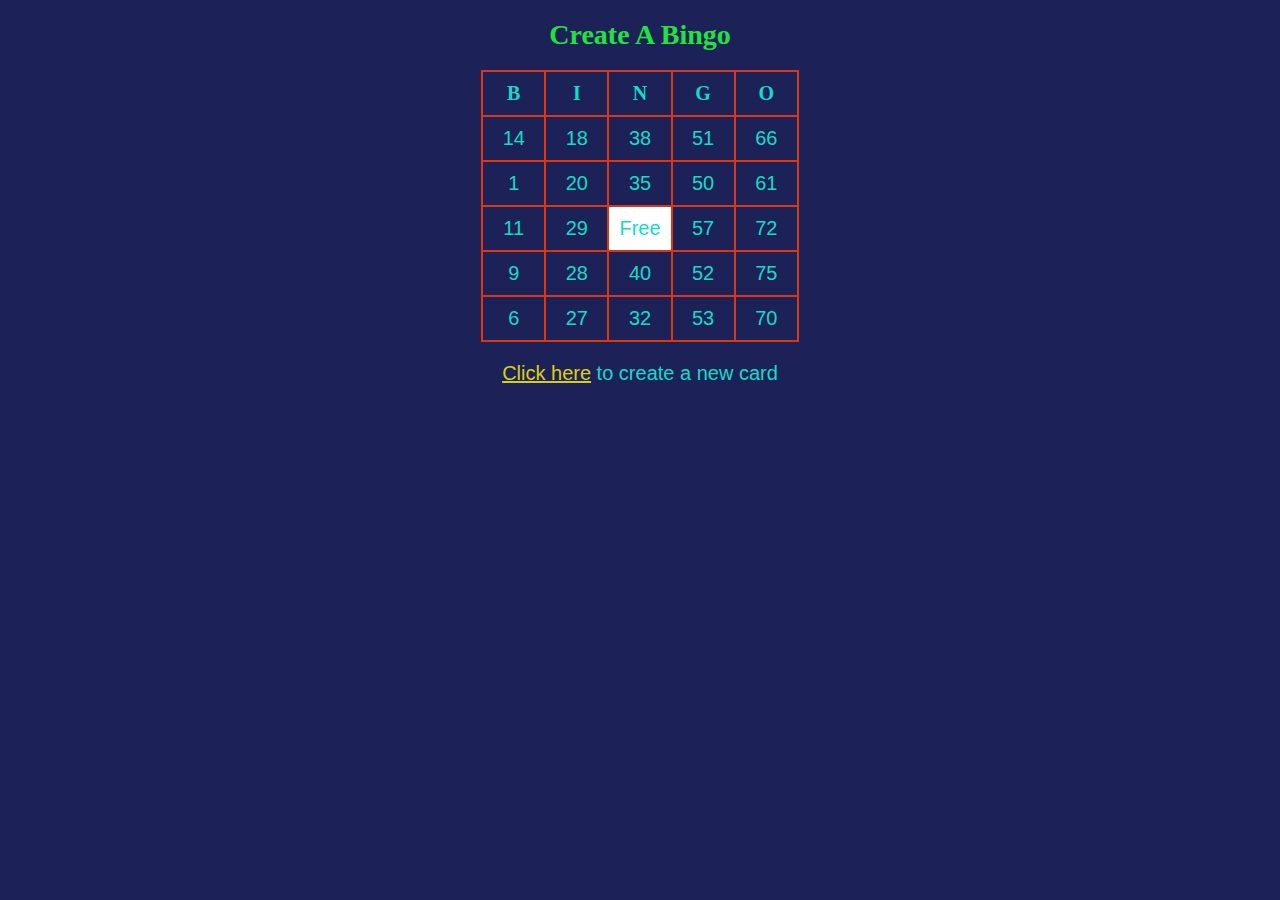
<file: CC/html/bingo.html>
<!DOCTYPE html>
<html>
<head>
<title>Make Your Own Bingo Card</title>
<link rel="stylesheet" href=../style/bingo.css />
</head>
<body>
<h1>Create A Bingo</h1>
<table>
	<tr>
		<th>B</th>
		<th>I</th>
		<th>N</th>
		<th>G</th>
		<th>O</th>
	</tr>
	<tr>
		<td id="square0">&nbsp;</td>
		<td id="square5">&nbsp;</td>
		<td id="square10">&nbsp;</td>
		<td id="square14">&nbsp;</td>
		<td id="square19">&nbsp;</td>
	</tr>
	<tr>
		<td id="square1">&nbsp;</td>
		<td id="square6">&nbsp;</td>
		<td id="square11">&nbsp;</td>
		<td id="square15">&nbsp;</td>
		<td id="square20">&nbsp;</td>
	</tr>
	<tr>
		<td id="square2">&nbsp;</td>
		<td id="square7">&nbsp;</td>
		<td id="free">Free</td>
		<td id="square16">&nbsp;</td>
		<td id="square21">&nbsp;</td>
	</tr>
	<tr>
		<td id="square3">&nbsp;</td>
		<td id="square8">&nbsp;</td>
		<td id="square12">&nbsp;</td>
		<td id="square17">&nbsp;</td>
		<td id="square22">&nbsp;</td>
	</tr>
	<tr>
		<td id="square4">&nbsp;</td>
		<td id="square9">&nbsp;</td>
		<td id="square13">&nbsp;</td>
		<td id="square18">&nbsp;</td>
		<td id="square23">&nbsp;</td>
	</tr>
</table>
<p><a href="bingo.html" id="reload">Click here</a> to create a new card</p>
<script src="../js/bingo.js"></script>
</body>
</html>
</file>
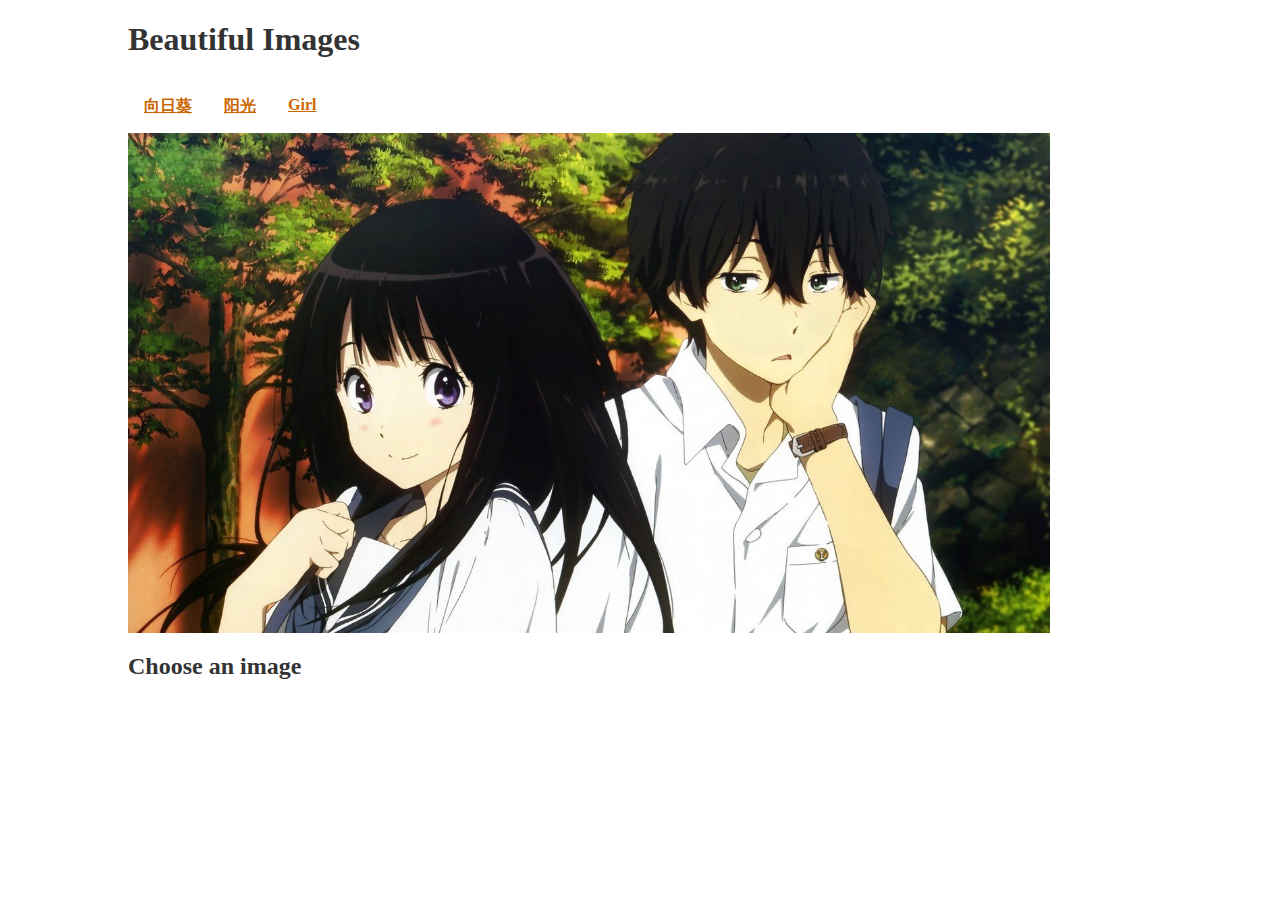
<file: CC/html/image.html>
﻿<!DOCTYPE HTML PUBLIC "-//W3C//DTD XHTML 1.0 Transitional//EN" "http://www.w3.org/TR/xhtml1/DTD/xhtml1-transitional.dtd">
<html xmlns="http://www.w3.org/1999/xhtml">
<head>
	<meta http-equiv="Content-Type" content="text/html; charset=UTF-8"/>
	<title>Just a test</title>
	<meta name="description" content="记录,那些曾经,与现在"/>
	<meta name="keywords" content="Life,Love"/>
	<link rel="shortcut icon" href="../image/favicon.ico"/>
	<link type="text/css" rel="stylesheet" href="../style/image.css" />
</head>

<body>
	<noscript class="noscript">Your browser does not support javascript!</noscript>
	<h1>Beautiful Images</h1>
	<ul>
		<li><a href="../image/001.jpg" title="01">向日葵</a></li>
		<li><a href="../image/014.jpg" title="02">阳光</a></li>
		<li><a href="../image/11.jpg" title="03">Girl</a></li>
	</ul>
	<img id="placeholder" src="../image/20.jpg" alt="My Image"/>
	<h2 id="description">Choose an image</h2>
	<script type="text/javascript" src="../js/image.js"></script>
</body>
</html>
</file>
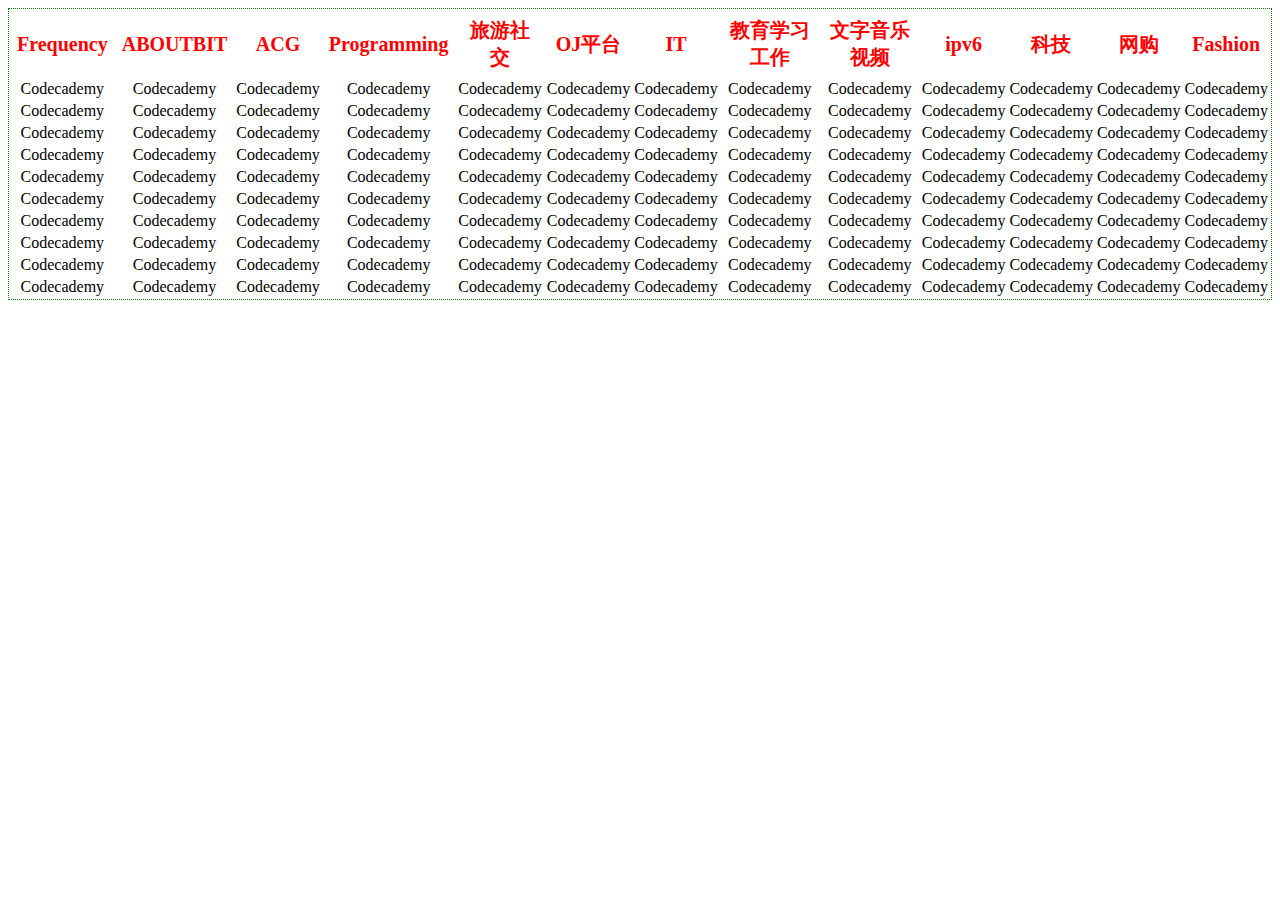
<file: CC/html/link.html>
﻿<!DOCTYPE html>
<html>
	<head>
		<meta http-equiv="Content-type" content="text/html;charset=utf-8"/>
		<link type="text/css" rel="stylesheet" href="../style/bookmarks.css" />
		<script src="../js/link.js"></script>
		<title>Useful websites!</title>
	</head>
	
	<body>
		<table>
			<thead>
				<tr>
					<th>Frequency</th>
					<th>ABOUTBIT</th>
					<th>ACG</th>
					<th>Programming</th>
					<th>旅游社交</th>
					<th>OJ平台</th>
					<th>IT</th>
					<th>教育学习工作</th>
					<th>文字音乐视频</th>
					<th>ipv6</th>
					<th>科技</th>
					<th>网购</th>
					<th>Fashion</th>
				</tr>
			</thead>
			<tbody>
				<tr>
					<a href="http://www.codecademy.com/zh/dashboard"><td>Codecademy</td></a>
					<a href="http://www.codecademy.com/zh/dashboard"><td>Codecademy</td></a>
					<a href="http://www.codecademy.com/zh/dashboard"><td>Codecademy</td></a>
					<a href="http://www.codecademy.com/zh/dashboard"><td>Codecademy</td></a>
					<a href="http://www.codecademy.com/zh/dashboard"><td>Codecademy</td></a>
					<a href="http://www.codecademy.com/zh/dashboard"><td>Codecademy</td></a>
					<a href="http://www.codecademy.com/zh/dashboard"><td>Codecademy</td></a>
					<a href="http://www.codecademy.com/zh/dashboard"><td>Codecademy</td></a>
					<a href="http://www.codecademy.com/zh/dashboard"><td>Codecademy</td></a>
					<a href="http://www.codecademy.com/zh/dashboard"><td>Codecademy</td></a>
					<a href="http://www.codecademy.com/zh/dashboard"><td>Codecademy</td></a>
					<a href="http://www.codecademy.com/zh/dashboard"><td>Codecademy</td></a>
					<a href="http://www.codecademy.com/zh/dashboard"><td>Codecademy</td></a>
				</tr>
				<tr>
					<a href="http://www.codecademy.com/zh/dashboard"><td>Codecademy</td></a>
					<a href="http://www.codecademy.com/zh/dashboard"><td>Codecademy</td></a>
					<a href="http://www.codecademy.com/zh/dashboard"><td>Codecademy</td></a>
					<a href="http://www.codecademy.com/zh/dashboard"><td>Codecademy</td></a>
					<a href="http://www.codecademy.com/zh/dashboard"><td>Codecademy</td></a>
					<a href="http://www.codecademy.com/zh/dashboard"><td>Codecademy</td></a>
					<a href="http://www.codecademy.com/zh/dashboard"><td>Codecademy</td></a>
					<a href="http://www.codecademy.com/zh/dashboard"><td>Codecademy</td></a>
					<a href="http://www.codecademy.com/zh/dashboard"><td>Codecademy</td></a>
					<a href="http://www.codecademy.com/zh/dashboard"><td>Codecademy</td></a>
					<a href="http://www.codecademy.com/zh/dashboard"><td>Codecademy</td></a>
					<a href="http://www.codecademy.com/zh/dashboard"><td>Codecademy</td></a>
					<a href="http://www.codecademy.com/zh/dashboard"><td>Codecademy</td></a>
				</tr>
				<tr>
					<a href="http://www.codecademy.com/zh/dashboard"><td>Codecademy</td></a>
					<a href="http://www.codecademy.com/zh/dashboard"><td>Codecademy</td></a>
					<a href="http://www.codecademy.com/zh/dashboard"><td>Codecademy</td></a>
					<a href="http://www.codecademy.com/zh/dashboard"><td>Codecademy</td></a>
					<a href="http://www.codecademy.com/zh/dashboard"><td>Codecademy</td></a>
					<a href="http://www.codecademy.com/zh/dashboard"><td>Codecademy</td></a>
					<a href="http://www.codecademy.com/zh/dashboard"><td>Codecademy</td></a>
					<a href="http://www.codecademy.com/zh/dashboard"><td>Codecademy</td></a>
					<a href="http://www.codecademy.com/zh/dashboard"><td>Codecademy</td></a>
					<a href="http://www.codecademy.com/zh/dashboard"><td>Codecademy</td></a>
					<a href="http://www.codecademy.com/zh/dashboard"><td>Codecademy</td></a>
					<a href="http://www.codecademy.com/zh/dashboard"><td>Codecademy</td></a>
					<a href="http://www.codecademy.com/zh/dashboard"><td>Codecademy</td></a>
				</tr>
				<tr>
					<a href="http://www.codecademy.com/zh/dashboard"><td>Codecademy</td></a>
					<a href="http://www.codecademy.com/zh/dashboard"><td>Codecademy</td></a>
					<a href="http://www.codecademy.com/zh/dashboard"><td>Codecademy</td></a>
					<a href="http://www.codecademy.com/zh/dashboard"><td>Codecademy</td></a>
					<a href="http://www.codecademy.com/zh/dashboard"><td>Codecademy</td></a>
					<a href="http://www.codecademy.com/zh/dashboard"><td>Codecademy</td></a>
					<a href="http://www.codecademy.com/zh/dashboard"><td>Codecademy</td></a>
					<a href="http://www.codecademy.com/zh/dashboard"><td>Codecademy</td></a>
					<a href="http://www.codecademy.com/zh/dashboard"><td>Codecademy</td></a>
					<a href="http://www.codecademy.com/zh/dashboard"><td>Codecademy</td></a>
					<a href="http://www.codecademy.com/zh/dashboard"><td>Codecademy</td></a>
					<a href="http://www.codecademy.com/zh/dashboard"><td>Codecademy</td></a>
					<a href="http://www.codecademy.com/zh/dashboard"><td>Codecademy</td></a>
				</tr>
				<tr>
					<a href="http://www.codecademy.com/zh/dashboard"><td>Codecademy</td></a>
					<a href="http://www.codecademy.com/zh/dashboard"><td>Codecademy</td></a>
					<a href="http://www.codecademy.com/zh/dashboard"><td>Codecademy</td></a>
					<a href="http://www.codecademy.com/zh/dashboard"><td>Codecademy</td></a>
					<a href="http://www.codecademy.com/zh/dashboard"><td>Codecademy</td></a>
					<a href="http://www.codecademy.com/zh/dashboard"><td>Codecademy</td></a>
					<a href="http://www.codecademy.com/zh/dashboard"><td>Codecademy</td></a>
					<a href="http://www.codecademy.com/zh/dashboard"><td>Codecademy</td></a>
					<a href="http://www.codecademy.com/zh/dashboard"><td>Codecademy</td></a>
					<a href="http://www.codecademy.com/zh/dashboard"><td>Codecademy</td></a>
					<a href="http://www.codecademy.com/zh/dashboard"><td>Codecademy</td></a>
					<a href="http://www.codecademy.com/zh/dashboard"><td>Codecademy</td></a>
					<a href="http://www.codecademy.com/zh/dashboard"><td>Codecademy</td></a>
				</tr>
				<tr>
					<a href="http://www.codecademy.com/zh/dashboard"><td>Codecademy</td></a>
					<a href="http://www.codecademy.com/zh/dashboard"><td>Codecademy</td></a>
					<a href="http://www.codecademy.com/zh/dashboard"><td>Codecademy</td></a>
					<a href="http://www.codecademy.com/zh/dashboard"><td>Codecademy</td></a>
					<a href="http://www.codecademy.com/zh/dashboard"><td>Codecademy</td></a>
					<a href="http://www.codecademy.com/zh/dashboard"><td>Codecademy</td></a>
					<a href="http://www.codecademy.com/zh/dashboard"><td>Codecademy</td></a>
					<a href="http://www.codecademy.com/zh/dashboard"><td>Codecademy</td></a>
					<a href="http://www.codecademy.com/zh/dashboard"><td>Codecademy</td></a>
					<a href="http://www.codecademy.com/zh/dashboard"><td>Codecademy</td></a>
					<a href="http://www.codecademy.com/zh/dashboard"><td>Codecademy</td></a>
					<a href="http://www.codecademy.com/zh/dashboard"><td>Codecademy</td></a>
					<a href="http://www.codecademy.com/zh/dashboard"><td>Codecademy</td></a>
				</tr>
				<tr>
					<a href="http://www.codecademy.com/zh/dashboard"><td>Codecademy</td></a>
					<a href="http://www.codecademy.com/zh/dashboard"><td>Codecademy</td></a>
					<a href="http://www.codecademy.com/zh/dashboard"><td>Codecademy</td></a>
					<a href="http://www.codecademy.com/zh/dashboard"><td>Codecademy</td></a>
					<a href="http://www.codecademy.com/zh/dashboard"><td>Codecademy</td></a>
					<a href="http://www.codecademy.com/zh/dashboard"><td>Codecademy</td></a>
					<a href="http://www.codecademy.com/zh/dashboard"><td>Codecademy</td></a>
					<a href="http://www.codecademy.com/zh/dashboard"><td>Codecademy</td></a>
					<a href="http://www.codecademy.com/zh/dashboard"><td>Codecademy</td></a>
					<a href="http://www.codecademy.com/zh/dashboard"><td>Codecademy</td></a>
					<a href="http://www.codecademy.com/zh/dashboard"><td>Codecademy</td></a>
					<a href="http://www.codecademy.com/zh/dashboard"><td>Codecademy</td></a>
					<a href="http://www.codecademy.com/zh/dashboard"><td>Codecademy</td></a>
				</tr>
				<tr>
					<a href="http://www.codecademy.com/zh/dashboard"><td>Codecademy</td></a>
					<a href="http://www.codecademy.com/zh/dashboard"><td>Codecademy</td></a>
					<a href="http://www.codecademy.com/zh/dashboard"><td>Codecademy</td></a>
					<a href="http://www.codecademy.com/zh/dashboard"><td>Codecademy</td></a>
					<a href="http://www.codecademy.com/zh/dashboard"><td>Codecademy</td></a>
					<a href="http://www.codecademy.com/zh/dashboard"><td>Codecademy</td></a>
					<a href="http://www.codecademy.com/zh/dashboard"><td>Codecademy</td></a>
					<a href="http://www.codecademy.com/zh/dashboard"><td>Codecademy</td></a>
					<a href="http://www.codecademy.com/zh/dashboard"><td>Codecademy</td></a>
					<a href="http://www.codecademy.com/zh/dashboard"><td>Codecademy</td></a>
					<a href="http://www.codecademy.com/zh/dashboard"><td>Codecademy</td></a>
					<a href="http://www.codecademy.com/zh/dashboard"><td>Codecademy</td></a>
					<a href="http://www.codecademy.com/zh/dashboard"><td>Codecademy</td></a>
				</tr>
				<tr>
					<a href="http://www.codecademy.com/zh/dashboard"><td>Codecademy</td></a>
					<a href="http://www.codecademy.com/zh/dashboard"><td>Codecademy</td></a>
					<a href="http://www.codecademy.com/zh/dashboard"><td>Codecademy</td></a>
					<a href="http://www.codecademy.com/zh/dashboard"><td>Codecademy</td></a>
					<a href="http://www.codecademy.com/zh/dashboard"><td>Codecademy</td></a>
					<a href="http://www.codecademy.com/zh/dashboard"><td>Codecademy</td></a>
					<a href="http://www.codecademy.com/zh/dashboard"><td>Codecademy</td></a>
					<a href="http://www.codecademy.com/zh/dashboard"><td>Codecademy</td></a>
					<a href="http://www.codecademy.com/zh/dashboard"><td>Codecademy</td></a>
					<a href="http://www.codecademy.com/zh/dashboard"><td>Codecademy</td></a>
					<a href="http://www.codecademy.com/zh/dashboard"><td>Codecademy</td></a>
					<a href="http://www.codecademy.com/zh/dashboard"><td>Codecademy</td></a>
					<a href="http://www.codecademy.com/zh/dashboard"><td>Codecademy</td></a>
				</tr>
				<tr>
					<a href="http://www.codecademy.com/zh/dashboard"><td>Codecademy</td></a>
					<a href="http://www.codecademy.com/zh/dashboard"><td>Codecademy</td></a>
					<a href="http://www.codecademy.com/zh/dashboard"><td>Codecademy</td></a>
					<a href="http://www.codecademy.com/zh/dashboard"><td>Codecademy</td></a>
					<a href="http://www.codecademy.com/zh/dashboard"><td>Codecademy</td></a>
					<a href="http://www.codecademy.com/zh/dashboard"><td>Codecademy</td></a>
					<a href="http://www.codecademy.com/zh/dashboard"><td>Codecademy</td></a>
					<a href="http://www.codecademy.com/zh/dashboard"><td>Codecademy</td></a>
					<a href="http://www.codecademy.com/zh/dashboard"><td>Codecademy</td></a>
					<a href="http://www.codecademy.com/zh/dashboard"><td>Codecademy</td></a>
					<a href="http://www.codecademy.com/zh/dashboard"><td>Codecademy</td></a>
					<a href="http://www.codecademy.com/zh/dashboard"><td>Codecademy</td></a>
					<a href="http://www.codecademy.com/zh/dashboard"><td>Codecademy</td></a>
				</tr>
			</tbody>
		</table>
	<body>
</html>
</file>
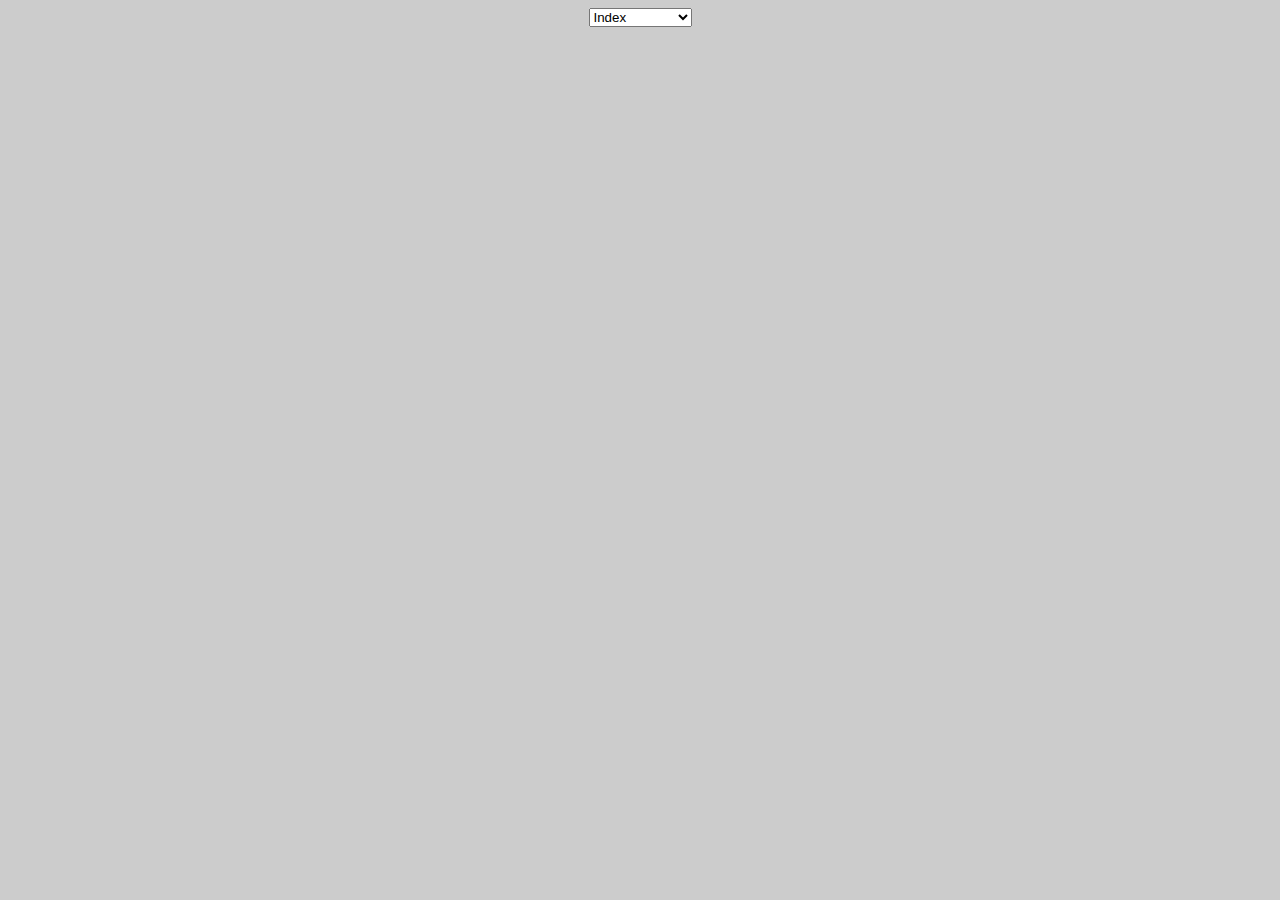
<file: CC/html/test.html>
<!DOCTYPE>
<html>
<head>
	<title>Form Test</title>
	<link type="text/css" rel="stylesheet" href="../style/test.css" />
</head>
<body>
	<form class="centered">
		<select id="newLocation">
			<option selected value="">Select a topic</option>
			<option value="../index.html">Index</option>
			<option value="music.html">Music</option>
			<option value="link.html">Link</option>
		</select>
		<noscript>
			<input type="submit" value="Go There!"/>
		</noscript>
	</form>
<script src="../js/test.js"></script>
</body>
</html>
</file>
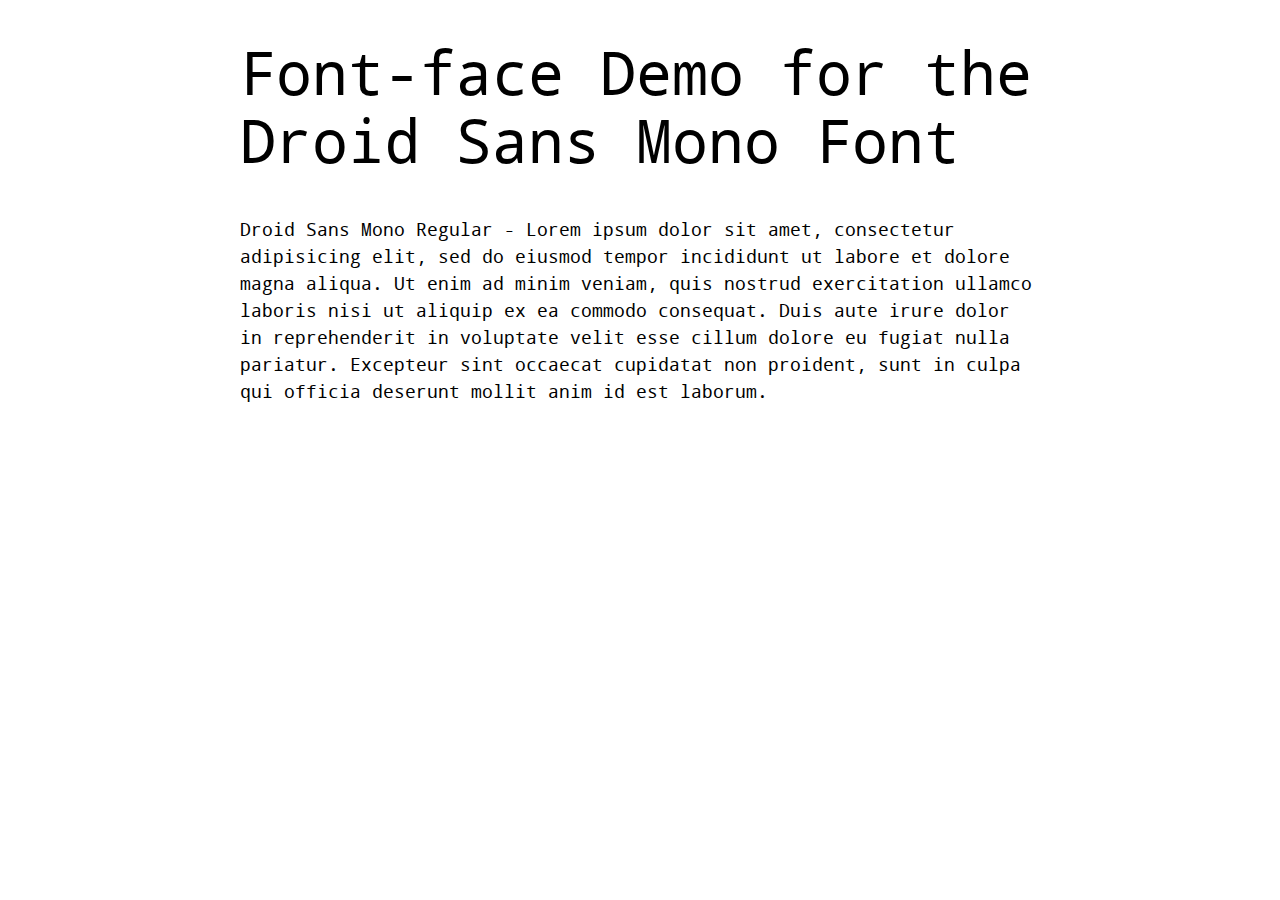
<file: CC/js/mbPlayer/css/DroidSansMono/demo.html>
<!--
  ~ /*******************************************************************************
  ~  jquery.mb.components
  ~  file: demo.html
  ~
  ~  Copyright (c) 2001-2014. Matteo Bicocchi (Pupunzi);
  ~  Open lab srl, Firenze - Italy
  ~  email: matteo@open-lab.com
  ~  site: 	http://pupunzi.com
  ~  blog:	http://pupunzi.open-lab.com
  ~ 	http://open-lab.com
  ~
  ~  Licences: MIT, GPL
  ~  http://www.opensource.org/licenses/mit-license.php
  ~  http://www.gnu.org/licenses/gpl.html
  ~
  ~  last modified: 07/01/14 22.50
  ~  ******************************************************************************/
  -->

<!DOCTYPE html PUBLIC "-//W3C//DTD XHTML 1.0 Strict//EN"
	"http://www.w3.org/TR/xhtml1/DTD/xhtml1-strict.dtd">

<html xmlns="http://www.w3.org/1999/xhtml" xml:lang="en" lang="en">
<head>
	<meta http-equiv="Content-Type" content="text/html; charset=utf-8"/>

	<title>Font Face Demo</title>
	<link rel="stylesheet" href="stylesheet.css" type="text/css" charset="utf-8">
	<style type="text/css" media="screen">
		h1.fontface {font: 60px/68px 'DroidSansMonoRegular', Arial, sans-serif;letter-spacing: 0;}

		p.style1 {font: 18px/27px 'DroidSansMonoRegular', Arial, sans-serif;}
		
		#container {
			width: 800px;
			margin-left: auto;
			margin-right: auto;
		}
	</style>
</head>

<body>
	<div id="container">
		<h1 class="fontface">Font-face Demo for the Droid Sans Mono Font</h1>
	
	 

	<p class="style1">Droid Sans Mono Regular - Lorem ipsum dolor sit amet, consectetur adipisicing elit, sed do eiusmod tempor incididunt ut labore et dolore magna aliqua. Ut enim ad minim veniam, quis nostrud exercitation ullamco laboris nisi ut aliquip ex ea commodo consequat. Duis aute irure dolor in reprehenderit in voluptate velit esse cillum dolore eu fugiat nulla pariatur. Excepteur sint occaecat cupidatat non proident, sunt in culpa qui officia deserunt mollit anim id est laborum.</p>

		</div>
</body>
</html>
</file>
<file: CC/style/image.css>
body {
	backgroundcolor: #ccc;
	color: #333;
	margin: 1em 10%
}
h1 {
	background-color: transparent;
}
a {
	color: #c60;
	background-color: transparent;
	font-weight: bold;
}
ul {
	padding: 0;
}
li {
	float: left;
	padding: 1em;
	list-style: none;
}
img {
	width: 90%;
	height: 500px;
	display:block;
	clear: both;
}
.noscript {
	font-size: 36px;
	color: red;
}
</file>
<file: CC/style/bookmarks.css>
table
{
	margin: auto;
	border: 1px dotted green;
	align: center;
}
th
{
	padding: 6px;
	font-size: 20px;
	font-family: ������κ;
	color: red;
}
td
{
	text-align: center;
	font-size: 16px;
}
</file>
<file: CC/style/test.css>
body {
	background-color: #cccccc;
}
.centered {
	text-align: center;
}
</file>
<file: CC/js/mbPlayer/css/DroidSansMono/stylesheet.css>
/*
 * ******************************************************************************
 *  jquery.mb.components
 *  file: stylesheet.css
 *
 *  Copyright (c) 2001-2014. Matteo Bicocchi (Pupunzi);
 *  Open lab srl, Firenze - Italy
 *  email: matteo@open-lab.com
 *  site: 	http://pupunzi.com
 *  blog:	http://pupunzi.open-lab.com
 * 	http://open-lab.com
 *
 *  Licences: MIT, GPL
 *  http://www.opensource.org/licenses/mit-license.php
 *  http://www.gnu.org/licenses/gpl.html
 *
 *  last modified: 07/01/14 22.50
 *  *****************************************************************************
 */

/* Generated by Font Squirrel (http://www.fontsquirrel.com) on May 19, 2011 05:14:32 AM America/New_York */



@font-face {
    font-family: 'DroidSansMonoRegular';
    src: url('DroidSansMono.eot');
    src: url('DroidSansMono.eot?#iefix') format('embedded-opentype'),
         url('DroidSansMono.woff') format('woff'),
         url('DroidSansMono.ttf') format('truetype'),
         url('DroidSansMono.svg#DroidSansMonoRegular') format('svg');
    font-weight: normal;
    font-style: normal;

}
</file>
